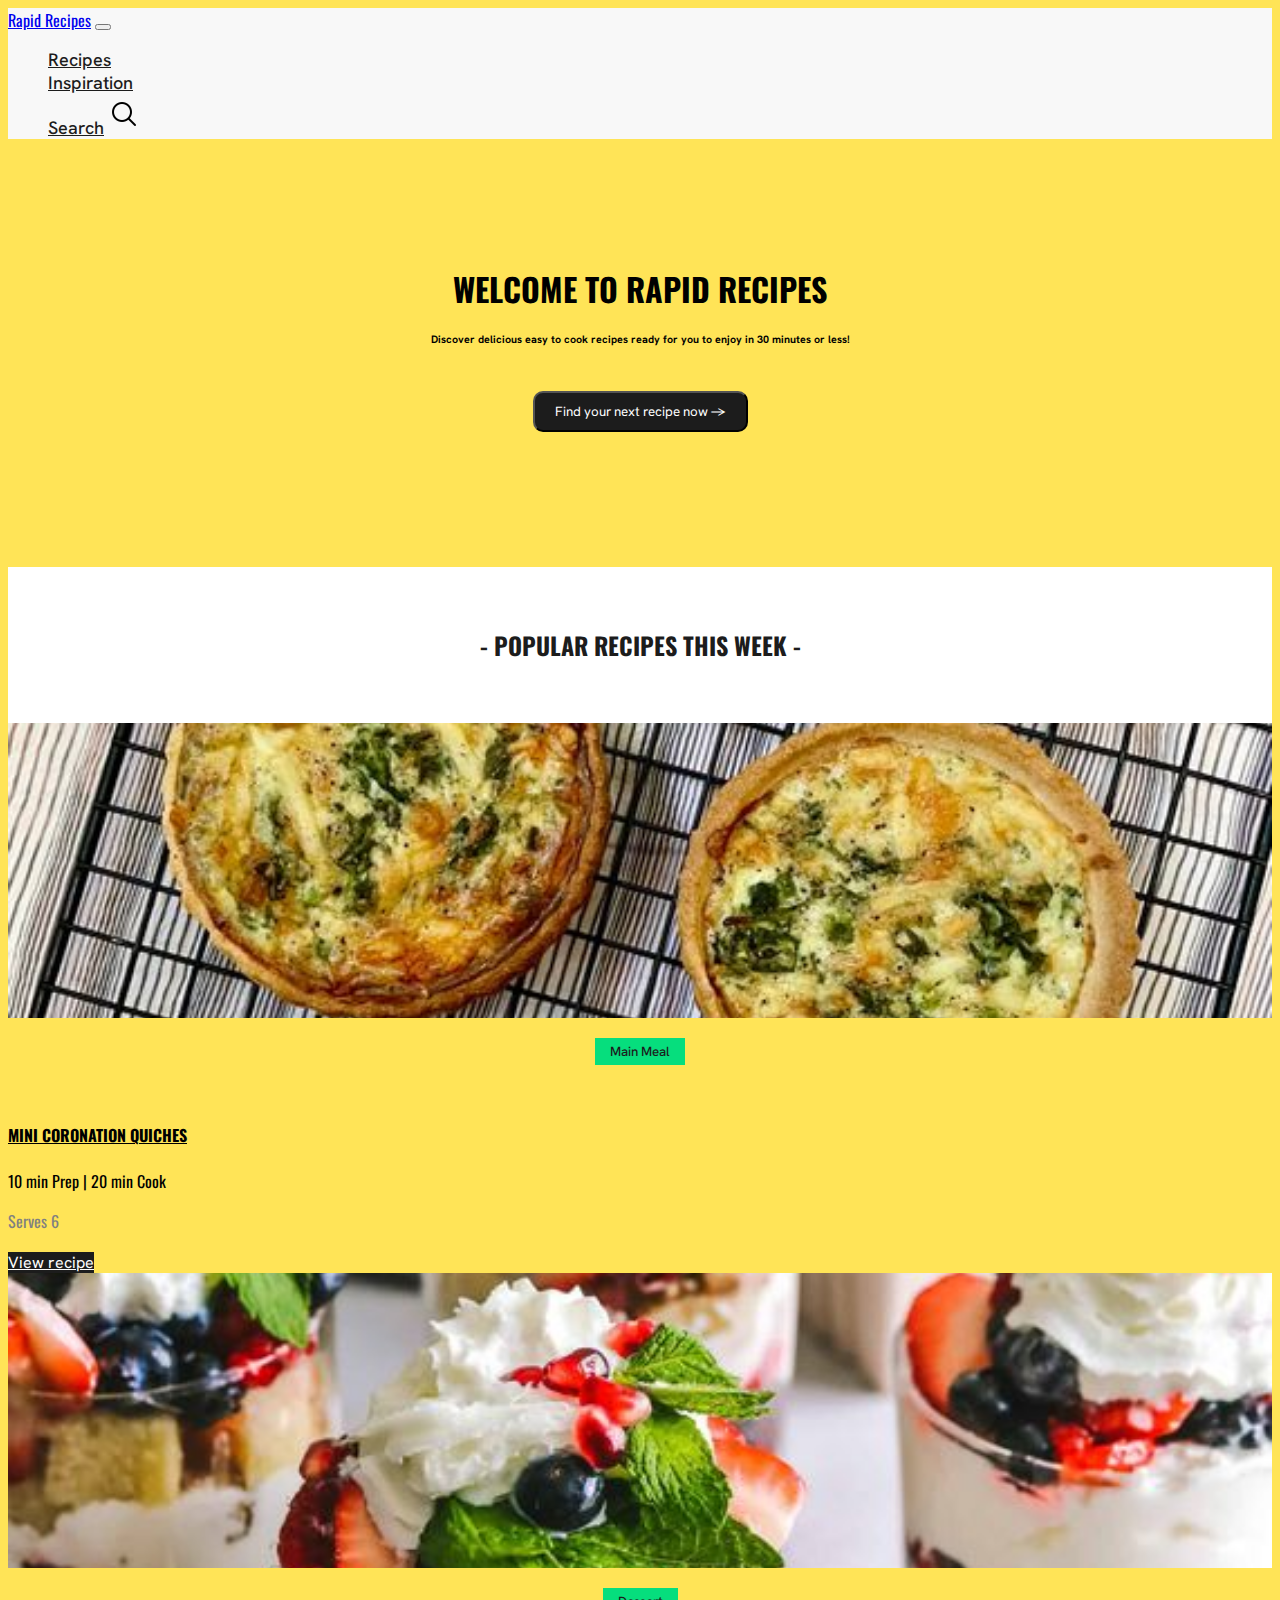
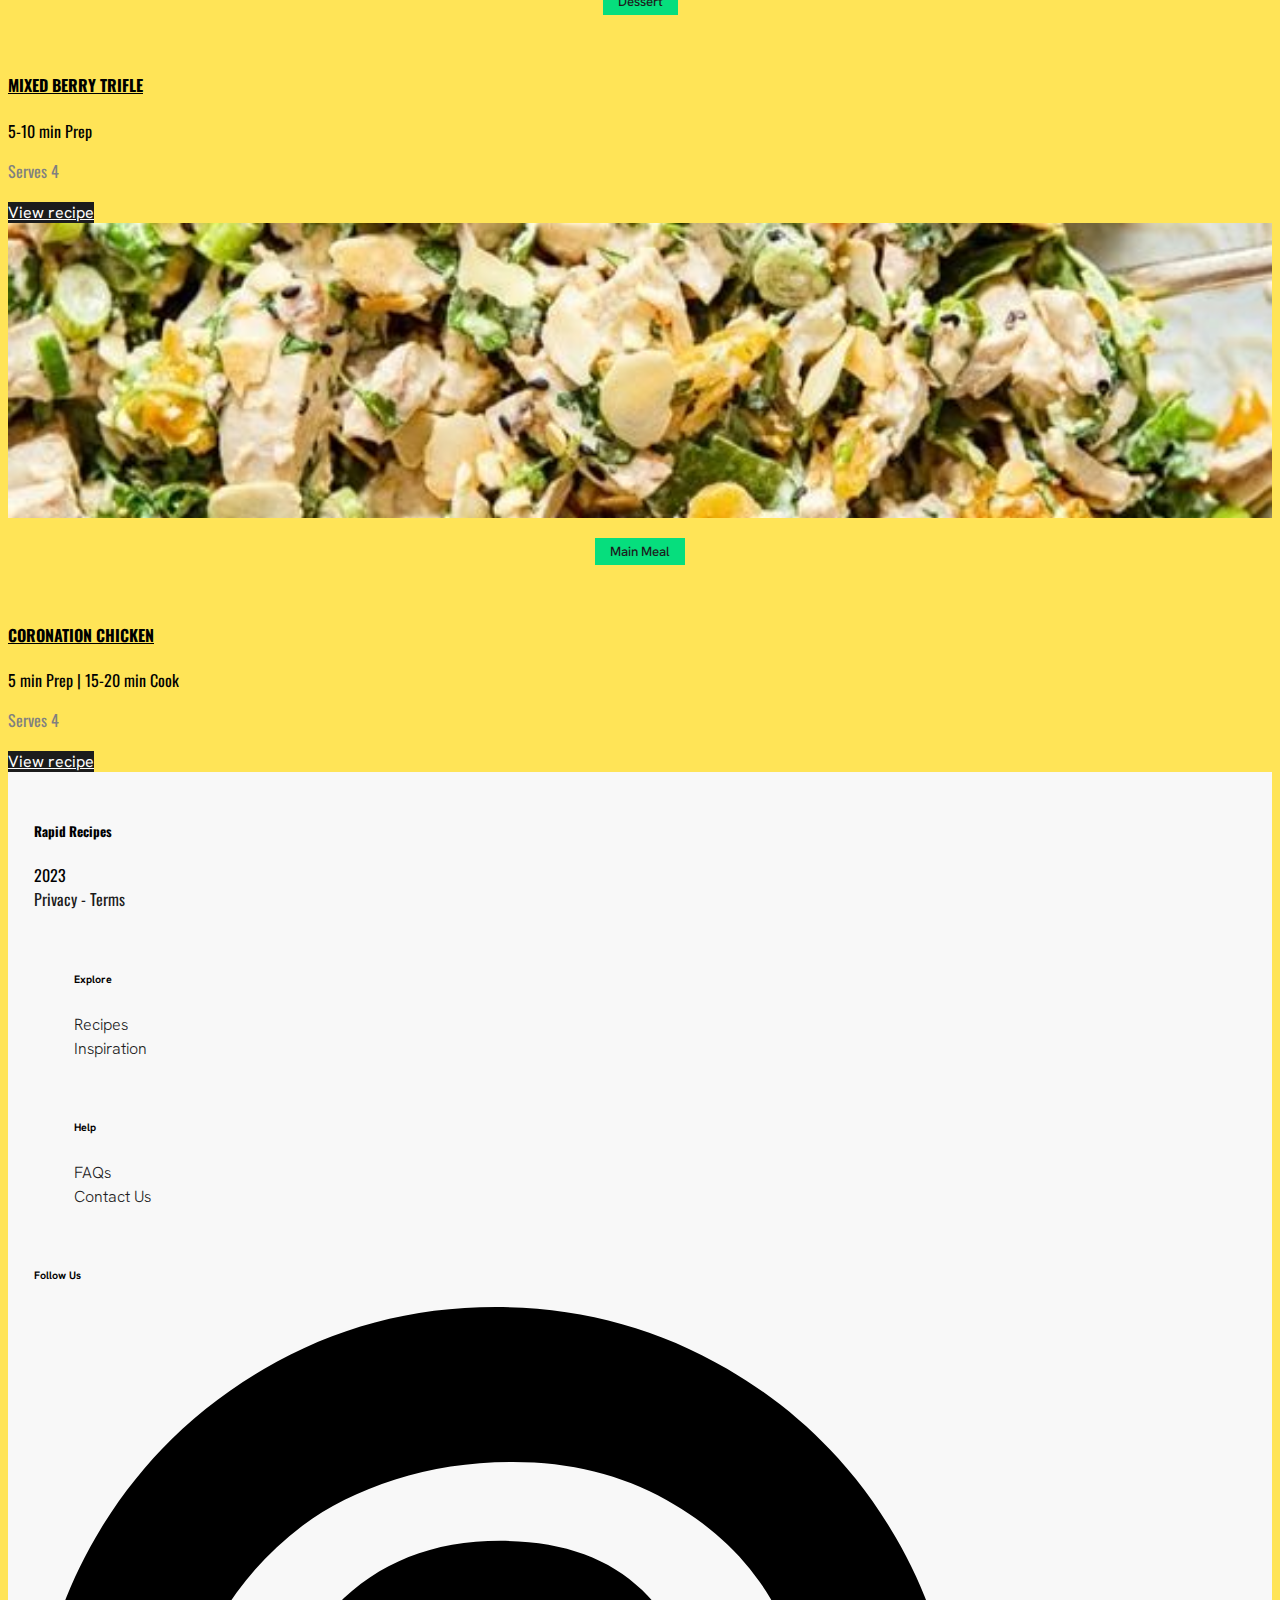
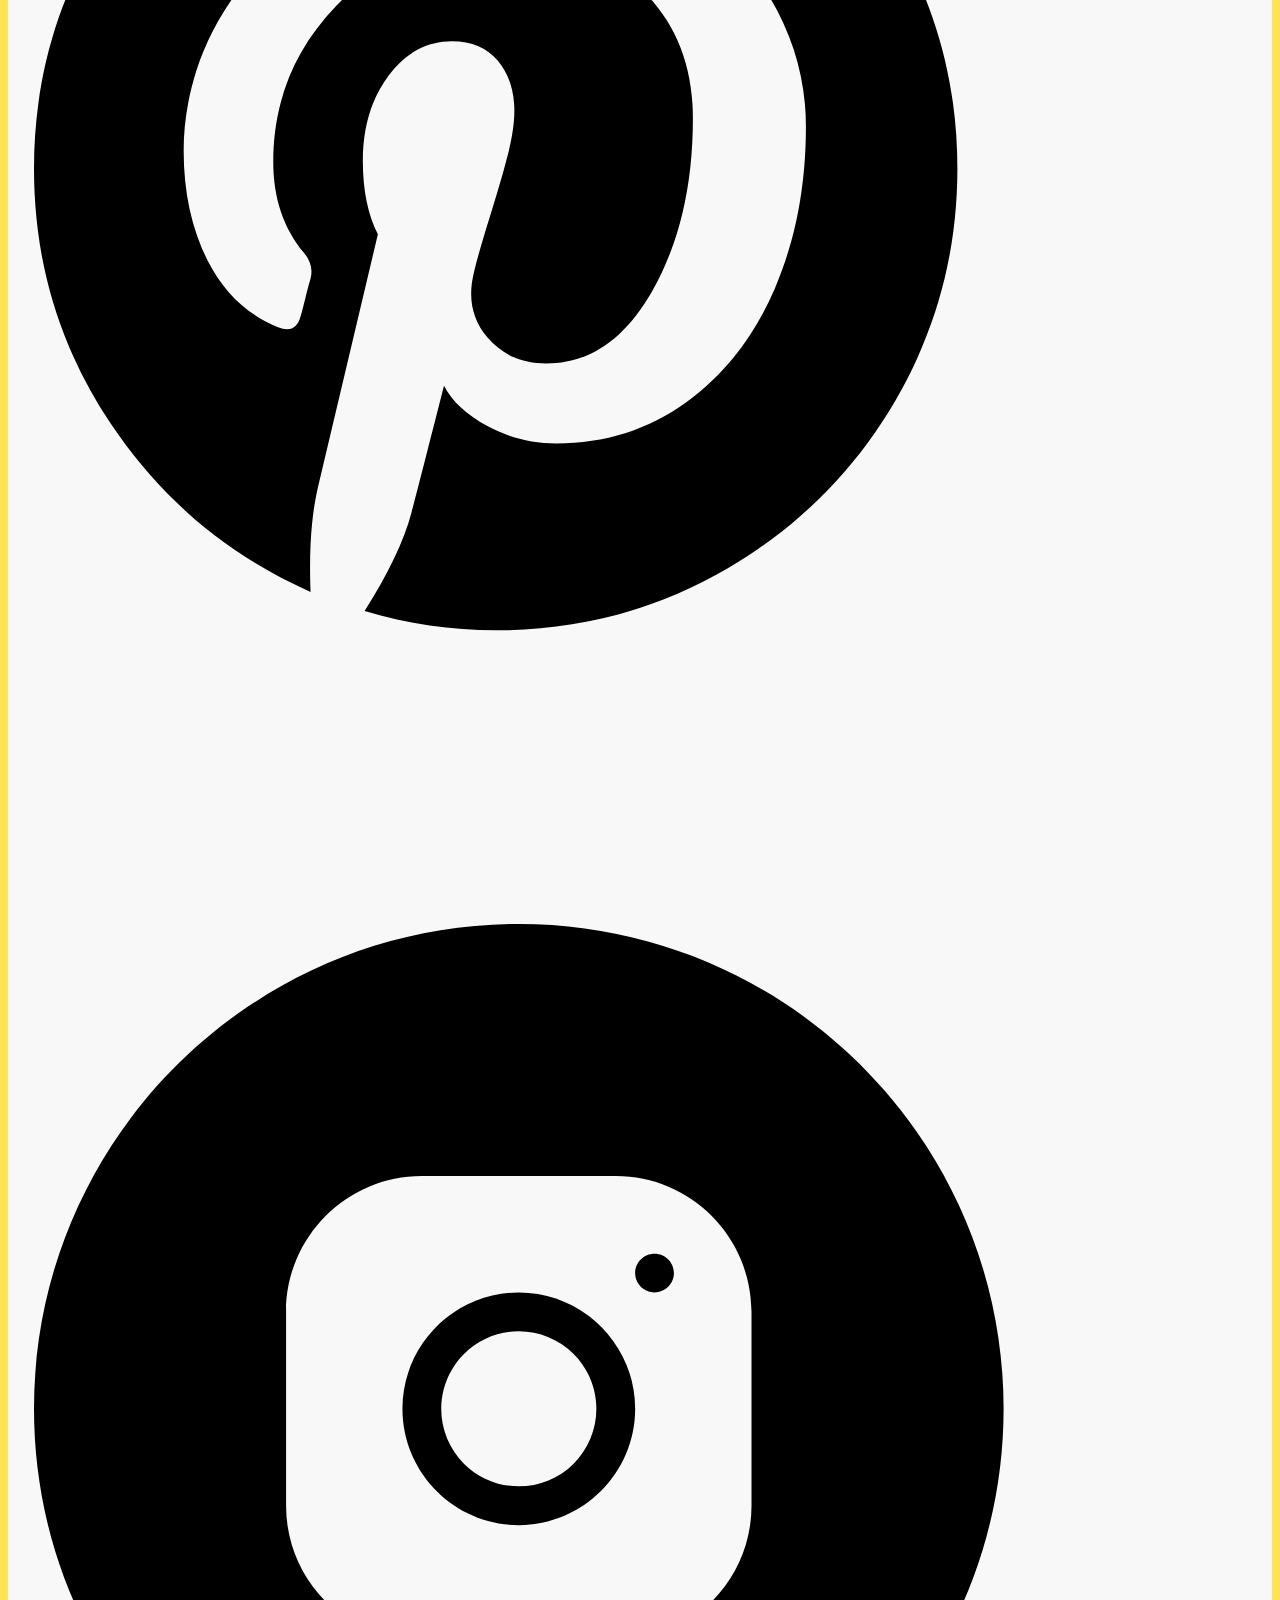
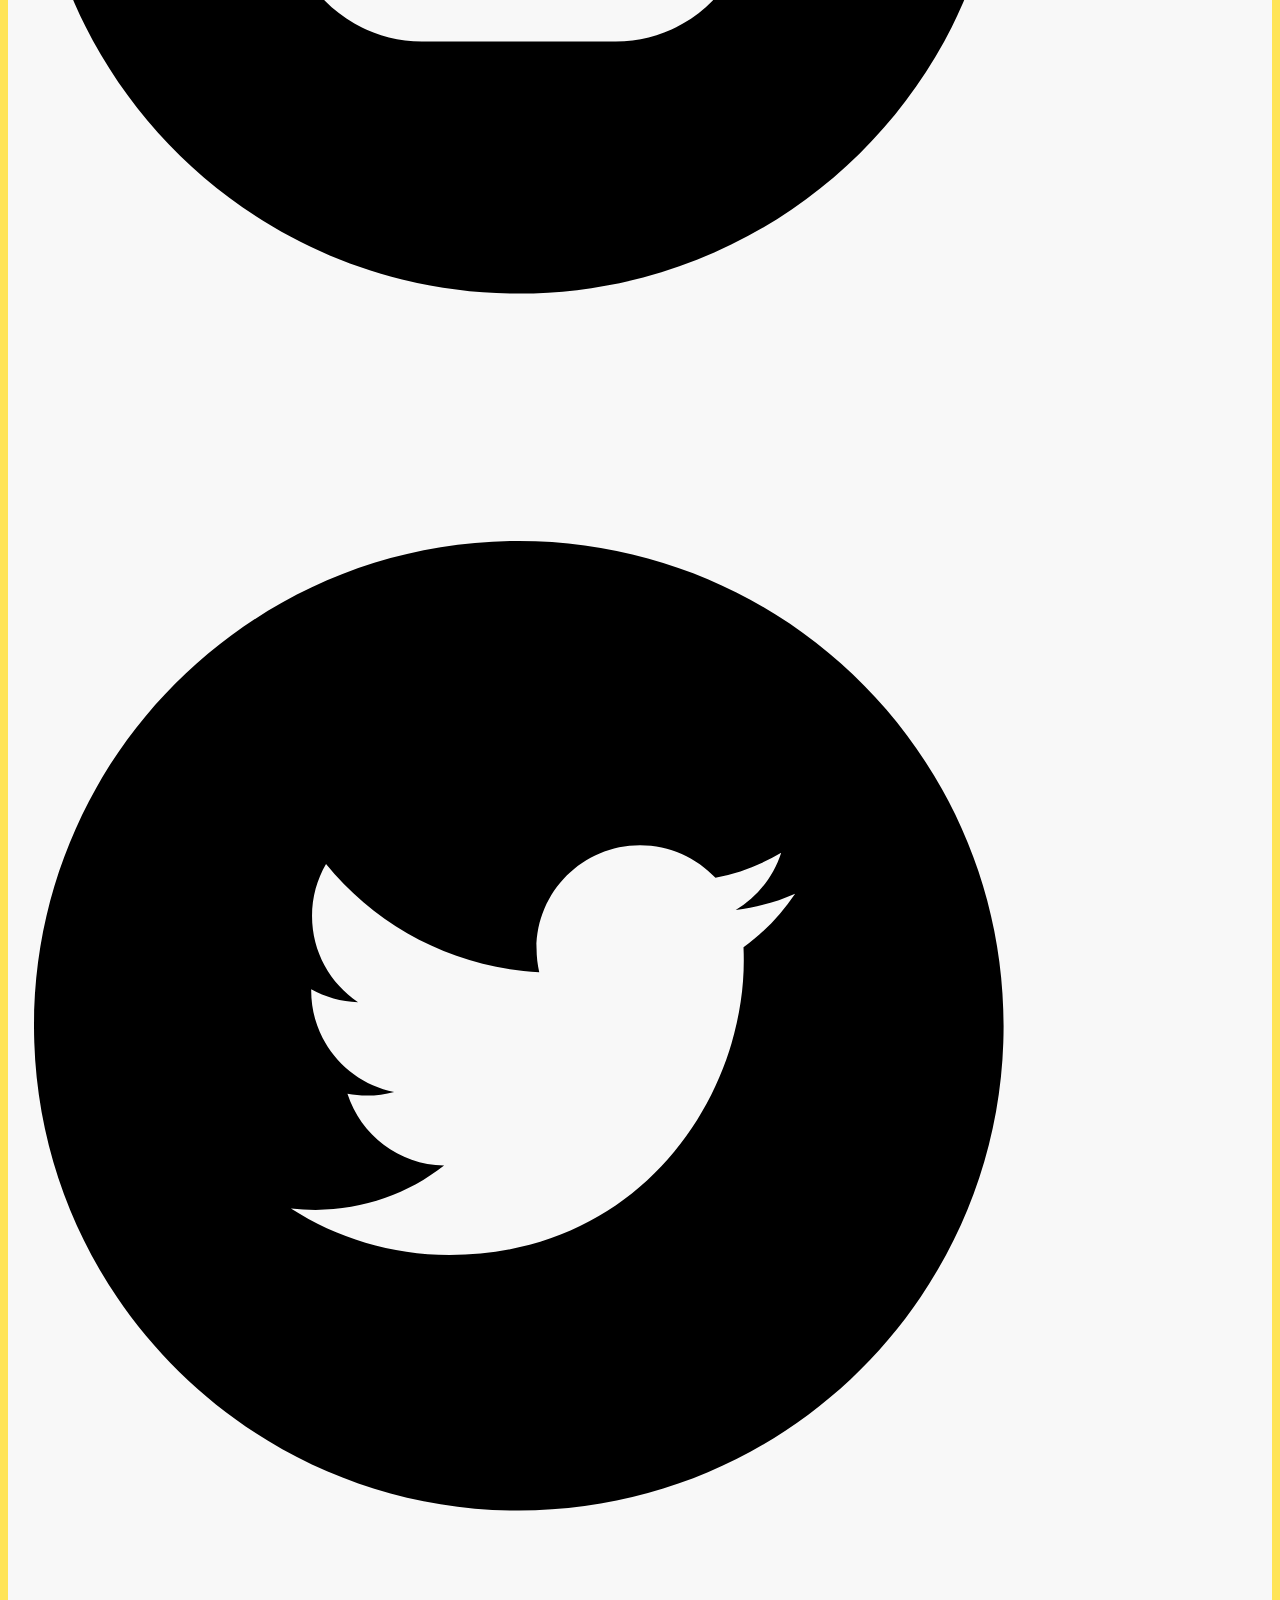
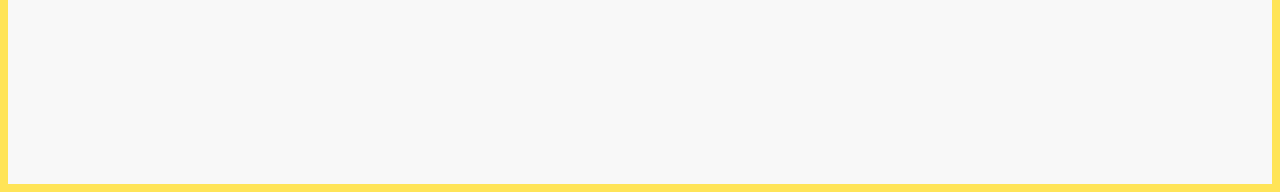
<file: index.html>
<!DOCTYPE html>
<html lang="en">
<head>
    <meta charset="UTF-8">
    <meta http-equiv="X-UA-Compatible" content="IE=edge">
    <meta name="viewport" content="width=device-width, initial-scale=1.0">
    <title>Rapid Recipes</title>
  <link href="https://cdn.jsdelivr.net/npm/bootstrap@5.3.0-alpha3/dist/css/bootstrap.min.css" rel="stylesheet" integrity="sha384-KK94CHFLLe+nY2dmCWGMq91rCGa5gtU4mk92HdvYe+M/SXH301p5ILy+dN9+nJOZ" crossorigin="anonymous">
    <link rel="stylesheet" href="styles.css">
    <link rel="preconnect" href="https://fonts.googleapis.com">
    <link rel="preconnect" href="https://fonts.gstatic.com" crossorigin>
    <link href="https://fonts.googleapis.com/css2?family=Hanken+Grotesk:wght@200;300;400;500;600;700&family=Oswald:wght@300;400;500;600;700&display=swap" rel="stylesheet">
</head>
<body>
    <!-- Navigation Bar -->
    <!-- style="background-color:#FADD00;" -->
    <nav class="navbar navbar-expand-sm" style="background-color: #f8f8f8;">
        <div class="container-fluid">
            <a class="navbar-brand mb-0 py-8 h1" href="index.html">Rapid Recipes</a>
            <button class="navbar-toggler" type="button" data-bs-toggle="collapse" data-bs-target="#navbarSupportedContent" aria-controls="navbarSupportedContent" aria-expanded="false" aria-label="Toggle navigation">
                <span class="navbar-toggler-icon"></span>
              </button>
              <div class="collapse navbar-collapse" id="navbarSupportedContent">
            <ul class="navbar-nav ms-auto mb-2 mb-lg-0">
                    <li class="nav-item">
                        <a class="nav-link" href="recipes.html">Recipes</a>
                    </li>
                <li class="nav-item">
                    <a class="nav-link" href="inspiration.html">Inspiration</a>
                </li>
                <li class="nav-item">
                    <a class="nav-link" href="#">Search<img class="search" src="./assets/search.png" width="30px" height="auto"></a>
                </li>
                <li>
                   
                </li>
            </ul>
        </div>
        </div>
    </nav>

    <!-- Main Content -->
    <div class="container">
            <div class="flex-container">
                <h1 class="flex-item">WELCOME TO RAPID RECIPES</h1>
                <h6 class="flex-item">Discover delicious easy to cook recipes ready for you to enjoy in 30 minutes or less!<h6>
                <div class="flex-item">
                    <button type="button" class="cta-btn" onclick="recipeIndex()">
                        Find your next recipe now →
                        </button>
                </div>    
            </div> 
        </div>  
        
        <div class="headline">
            <h2> - POPULAR RECIPES THIS WEEK -</h2>
        </div>
        
        <div class="container">
        <!-- Recipe grid -->
        <div class="row">
            <div class="col-md-4 col-lg-4 my-5">
                <div class="card text-center">
                <div class="img-quiche"></div>    
                <div class="card-body py-4">
                    <div class="filter-container">
                        <h5 class="text-start px-2"><span class="badge" style="background-color: #06de7d;">Main Meal</span></h5>
                    </div>
                    <h4 class="card-title">MINI CORONATION QUICHES</h4>
                    <p class="card-text"> 10 min Prep | 20 min Cook</p>
                    <p class="card-text" style="color:grey">Serves 6</p>
                    <a href="#" class="btn">View recipe</a>
                    <!-- <h5 class="text-end"><span class="badge text-bg-secondary"> Serves 2</span></h5> -->
                </div>
                </div>
                </div>
    
                <div class="col-md-4 col-lg-4 my-5">
                    <div class="card text-center">
                    <div class="img-trifle"></div>    
                    <div class="card-body py-4">
                        <div class="filter-container">
                            <h5 class="text-start px-2"><span class="badge" style="background-color: #06de7d;">Dessert</span></h5>
                        </div>
                        <h4 class="card-title">MIXED BERRY TRIFLE</h4>
                        <p class="card-text"> 5-10 min Prep</p>
                        <p class="card-text" style="color:grey">Serves 4</p>
                        <a href="#" class="btn">View recipe</a>
                        <!-- <h5 class="text-end"><span class="badge text-bg-secondary"> Serves 2</span></h5> -->
                    </div>
                    </div>
                    </div>
    
                    <div class="col-md-4 col-lg-4 my-5">
                        <div class="card text-center">
                        <div class="img-chicken"></div>    
                        <div class="card-body py-4">
                            <div class="filter-container">
                                <h5 class="text-start px-2"><span class="badge" style="background-color: #06de7d;">Main Meal</span></h5>
                            </div>
                            <h4 class="card-title">CORONATION CHICKEN</h4>
                            <p class="card-text"> 5 min Prep | 15-20 min Cook</p>
                            <p class="card-text" style="color:grey">Serves 4</p>
                            <a href="#" class="btn">View recipe</a>
                            <!-- <h5 class="text-end"><span class="badge text-bg-secondary"> Serves 2</span></h5> -->
                        </div>
                        </div>
                        </div>
    
            </div>
        </div> 
        
           <!-- Popular recipes -->

    <!-- Footer -->
   <div class="container-fluid" id="footer">
    <div class="row row-cols-4">

        <!-- Brand Logo, Privacy Terms -->
        <div class="col">
            <h5>Rapid Recipes</h5>
            <p>2023<br><a class="ft-terms-link" href="#">Privacy - Terms</a></p>
        </div>

        <!-- About Us Section -->
        <div class="col">
        <ul>
         <h6>Explore</h6>   
            <li class="ft-item">
                <a class="ft-link" href="recipes.html">Recipes</a>
            </li>
            <li class="ft-item">
                <a class="ft-link" href="inspiration.html">Inspiration</a>
            </li>
        </ul>
        </div>

        <!-- Help Section -->
        <div class="col">
            <ul>
            <h6>Help</h6>   
                <li class="ft-item">
                    <a class="ft-link" href="faq.html">FAQs</a>
                </li>
                <li>
                <a class="ft-link" href="contact-us.html">Contact Us</a>
                </li>
            </ul>
            </div>

        <div class="col">
            <h6>Follow Us</h6>
            <div class="container">
                <div class="row row-cols-4">
                    <a href="https://www.pinterest.co.uk/" target="_blank"><img src="./assets/socials/pinterest-logo.svg" alt="Pinterest logo"></a>
                    <a href="https://www.instagram.com" target="_blank"><img src="./assets/socials/instagram-logo.svg" alt="Instagram logo"></a>
                    <a href="https://www.instagram.com" target="_blank"><img src="./assets/socials/twitter-logo.svg" alt="Twitter Logo"></a>
                </div>
            </div>
        </div>
    </div>
</div>
    <script src="main.js"></script>
    <script src="https://cdn.jsdelivr.net/npm/bootstrap@5.3.0-alpha3/dist/js/bootstrap.bundle.min.js" integrity="sha384-ENjdO4Dr2bkBIFxQpeoTz1HIcje39Wm4jDKdf19U8gI4ddQ3GYNS7NTKfAdVQSZe" crossorigin="anonymous"></script>
</body>
</html>
</file>
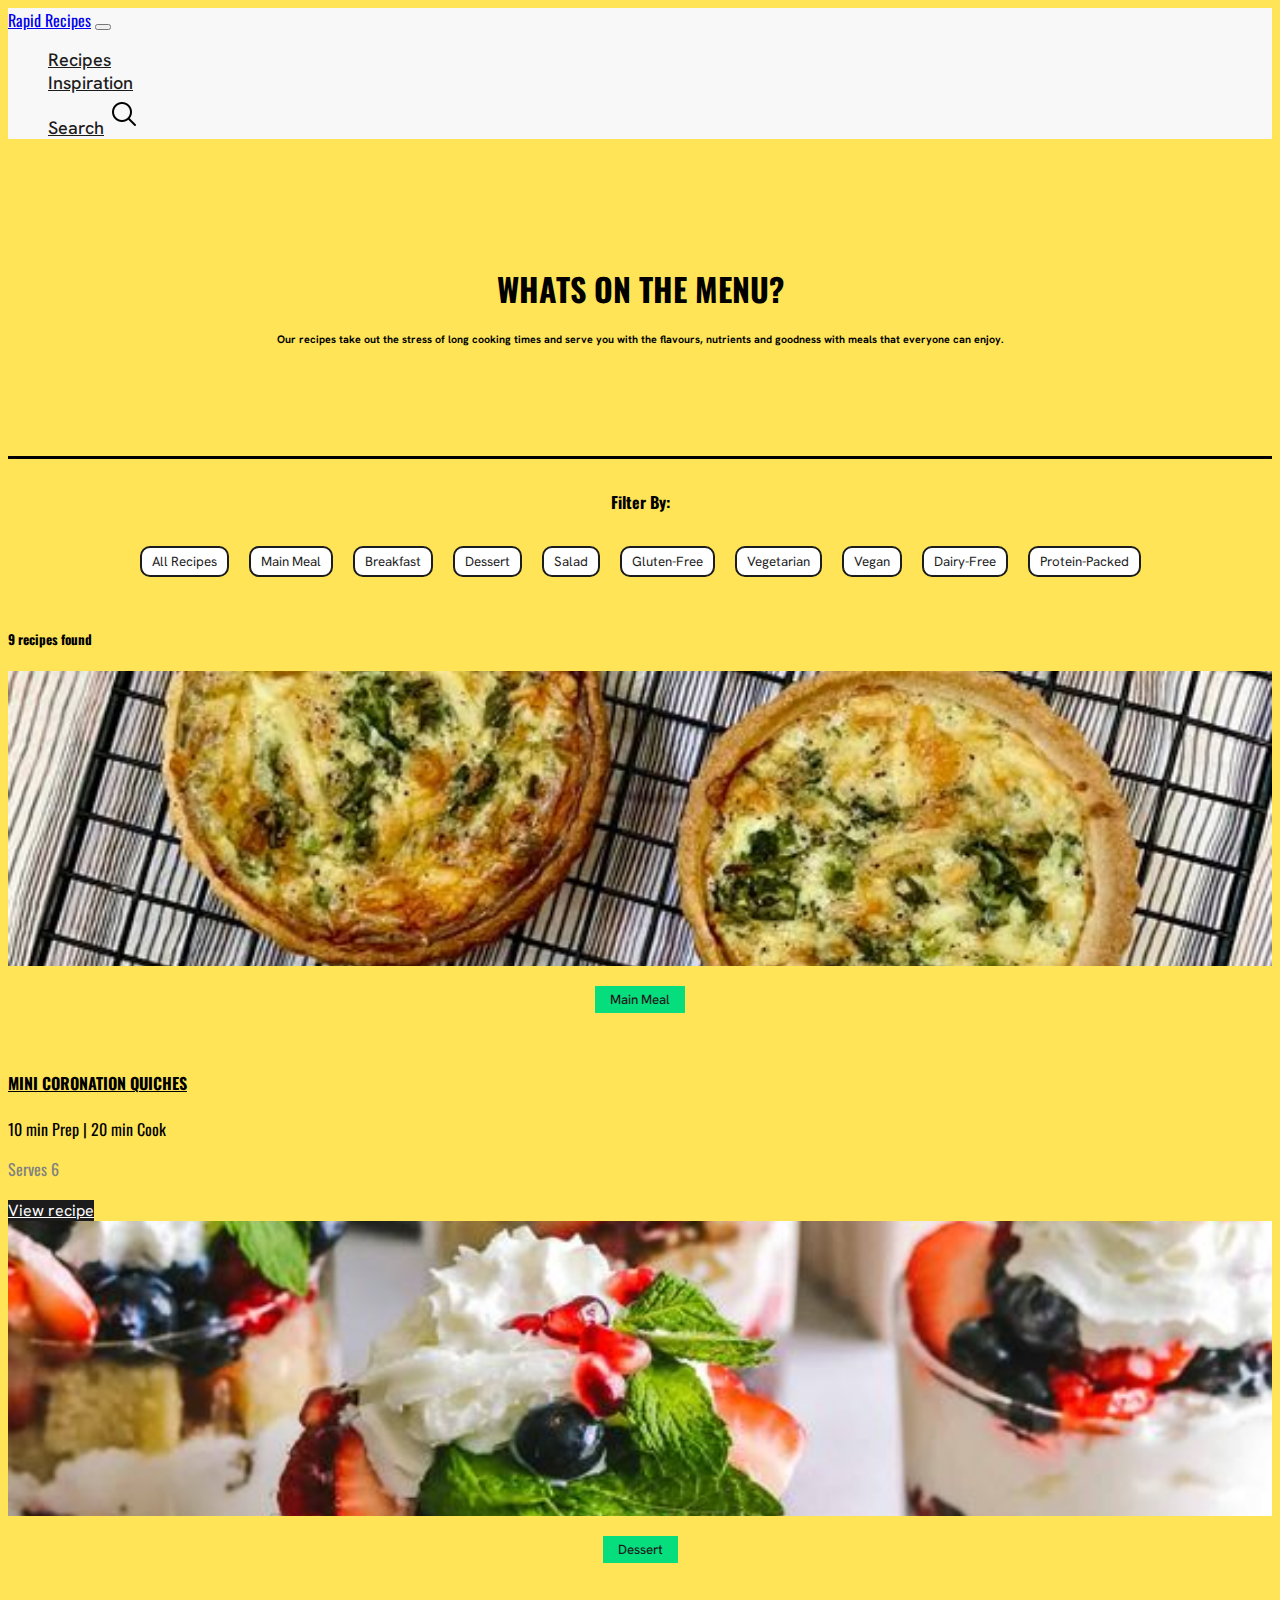
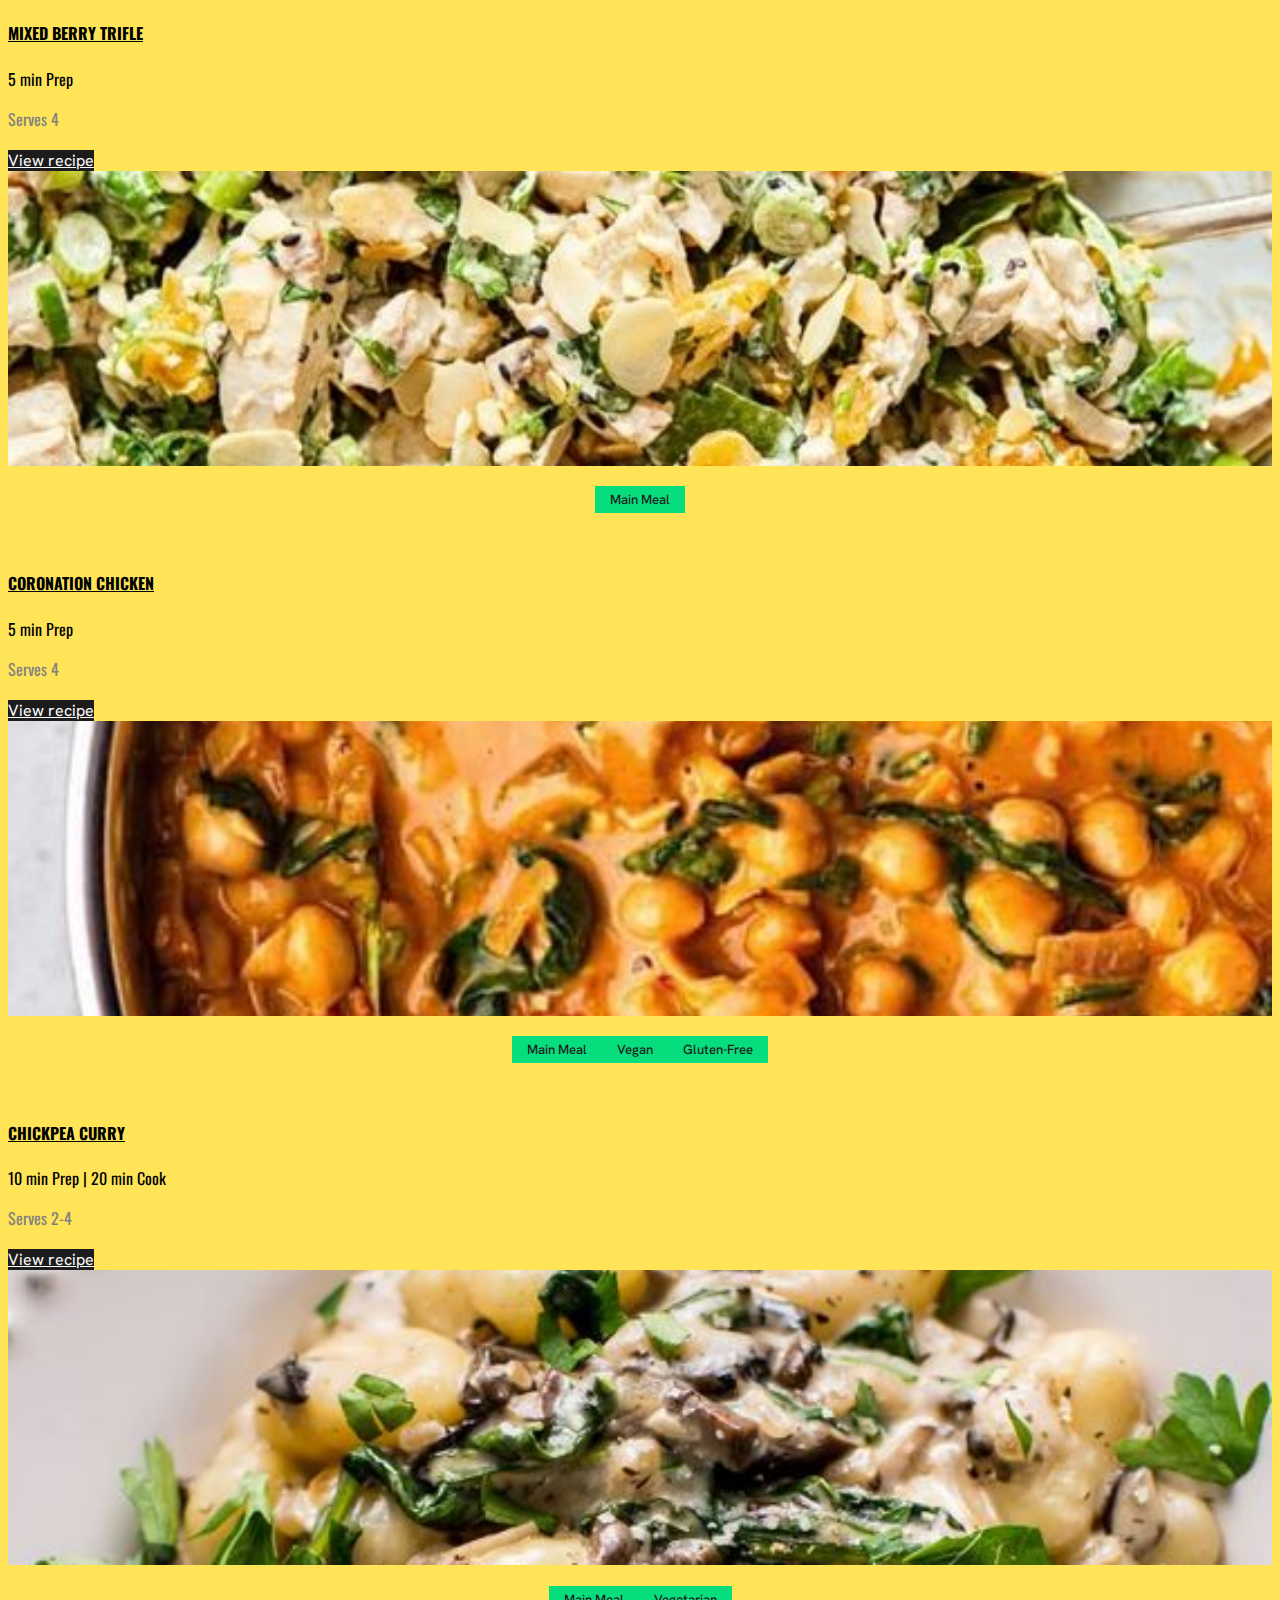
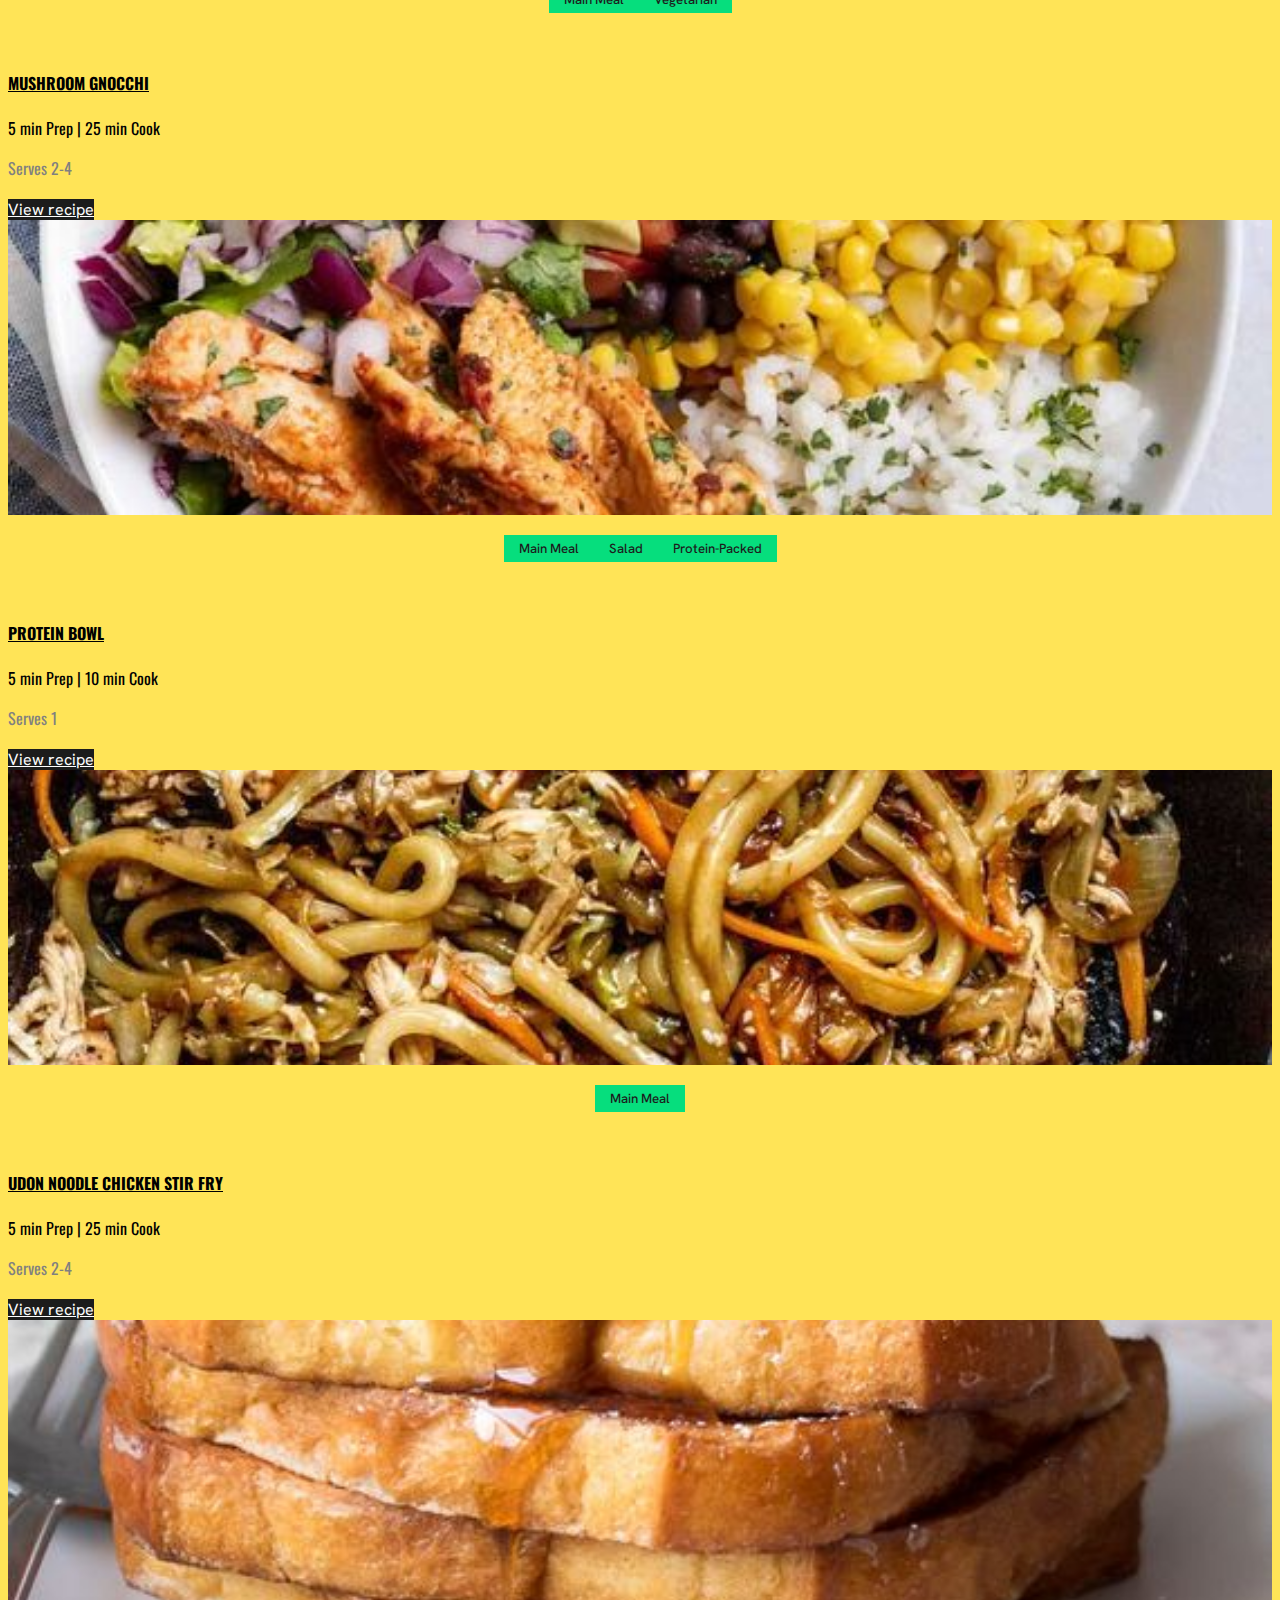
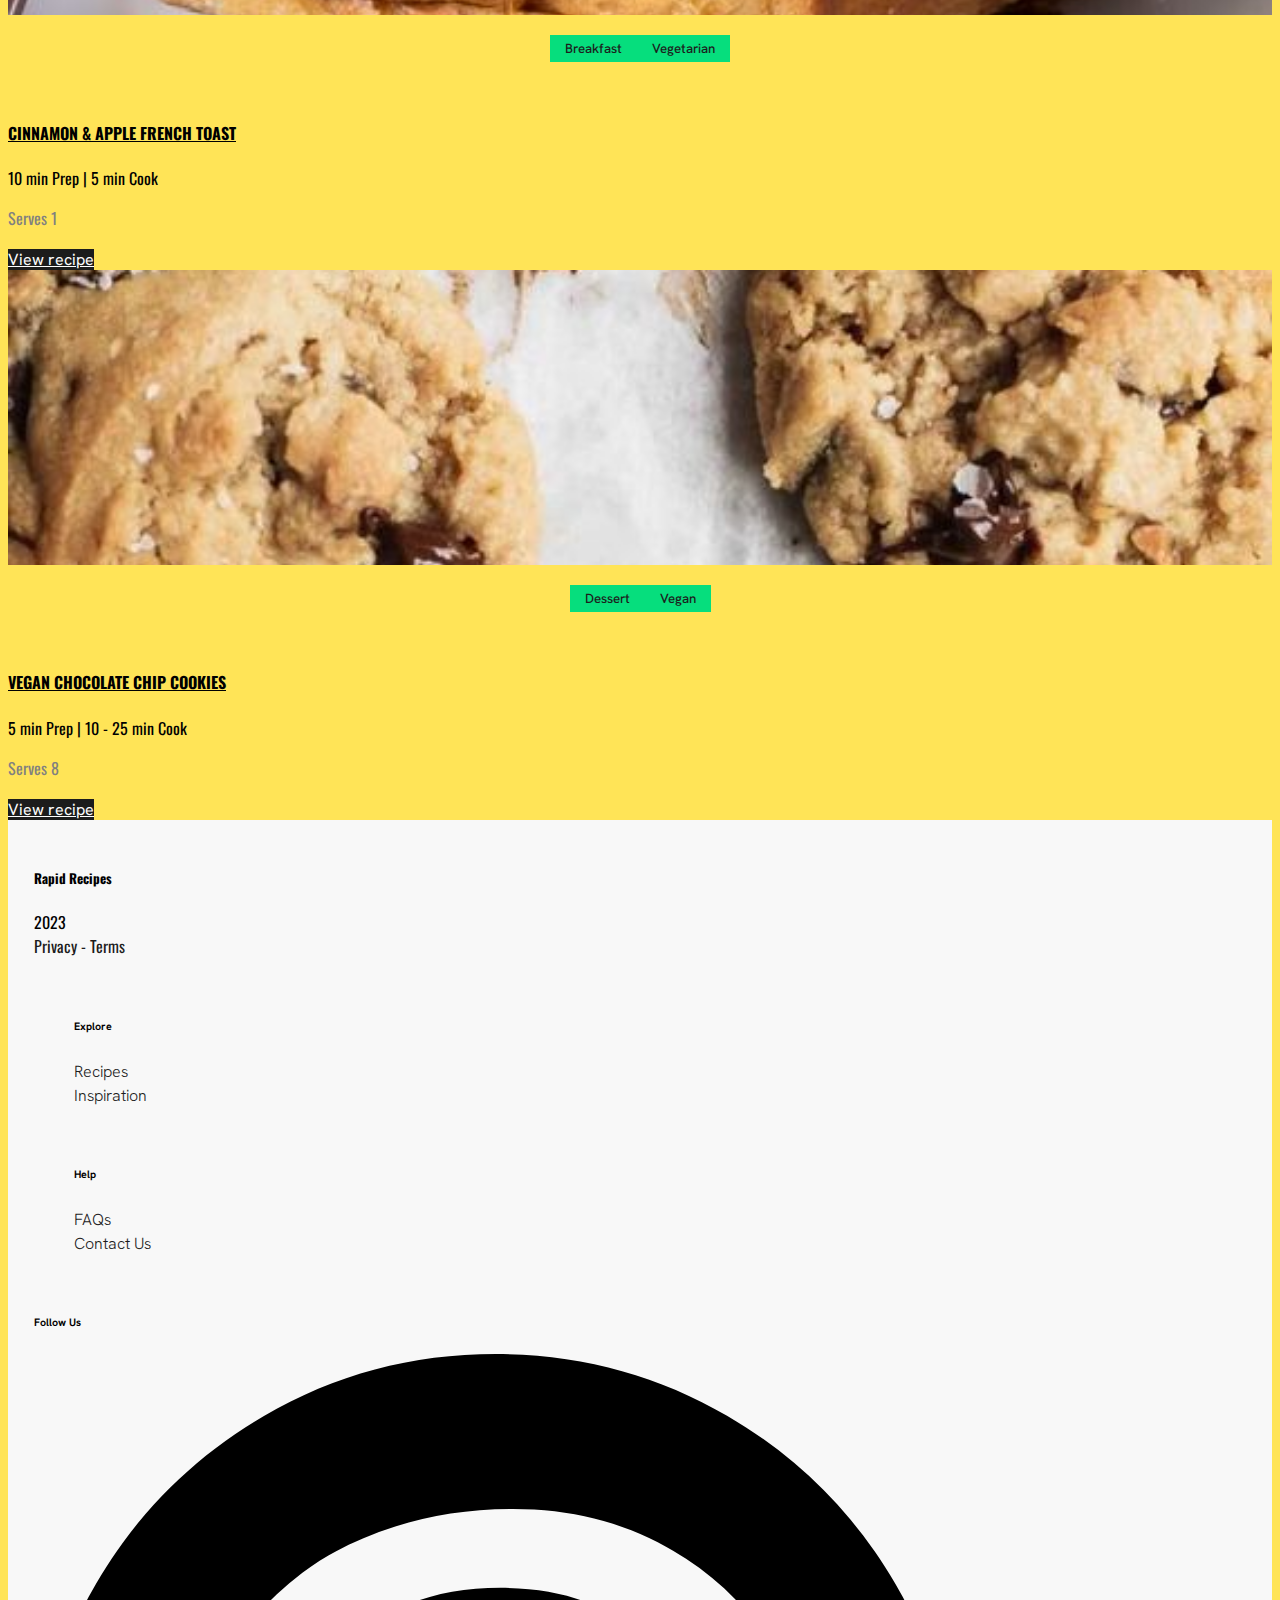
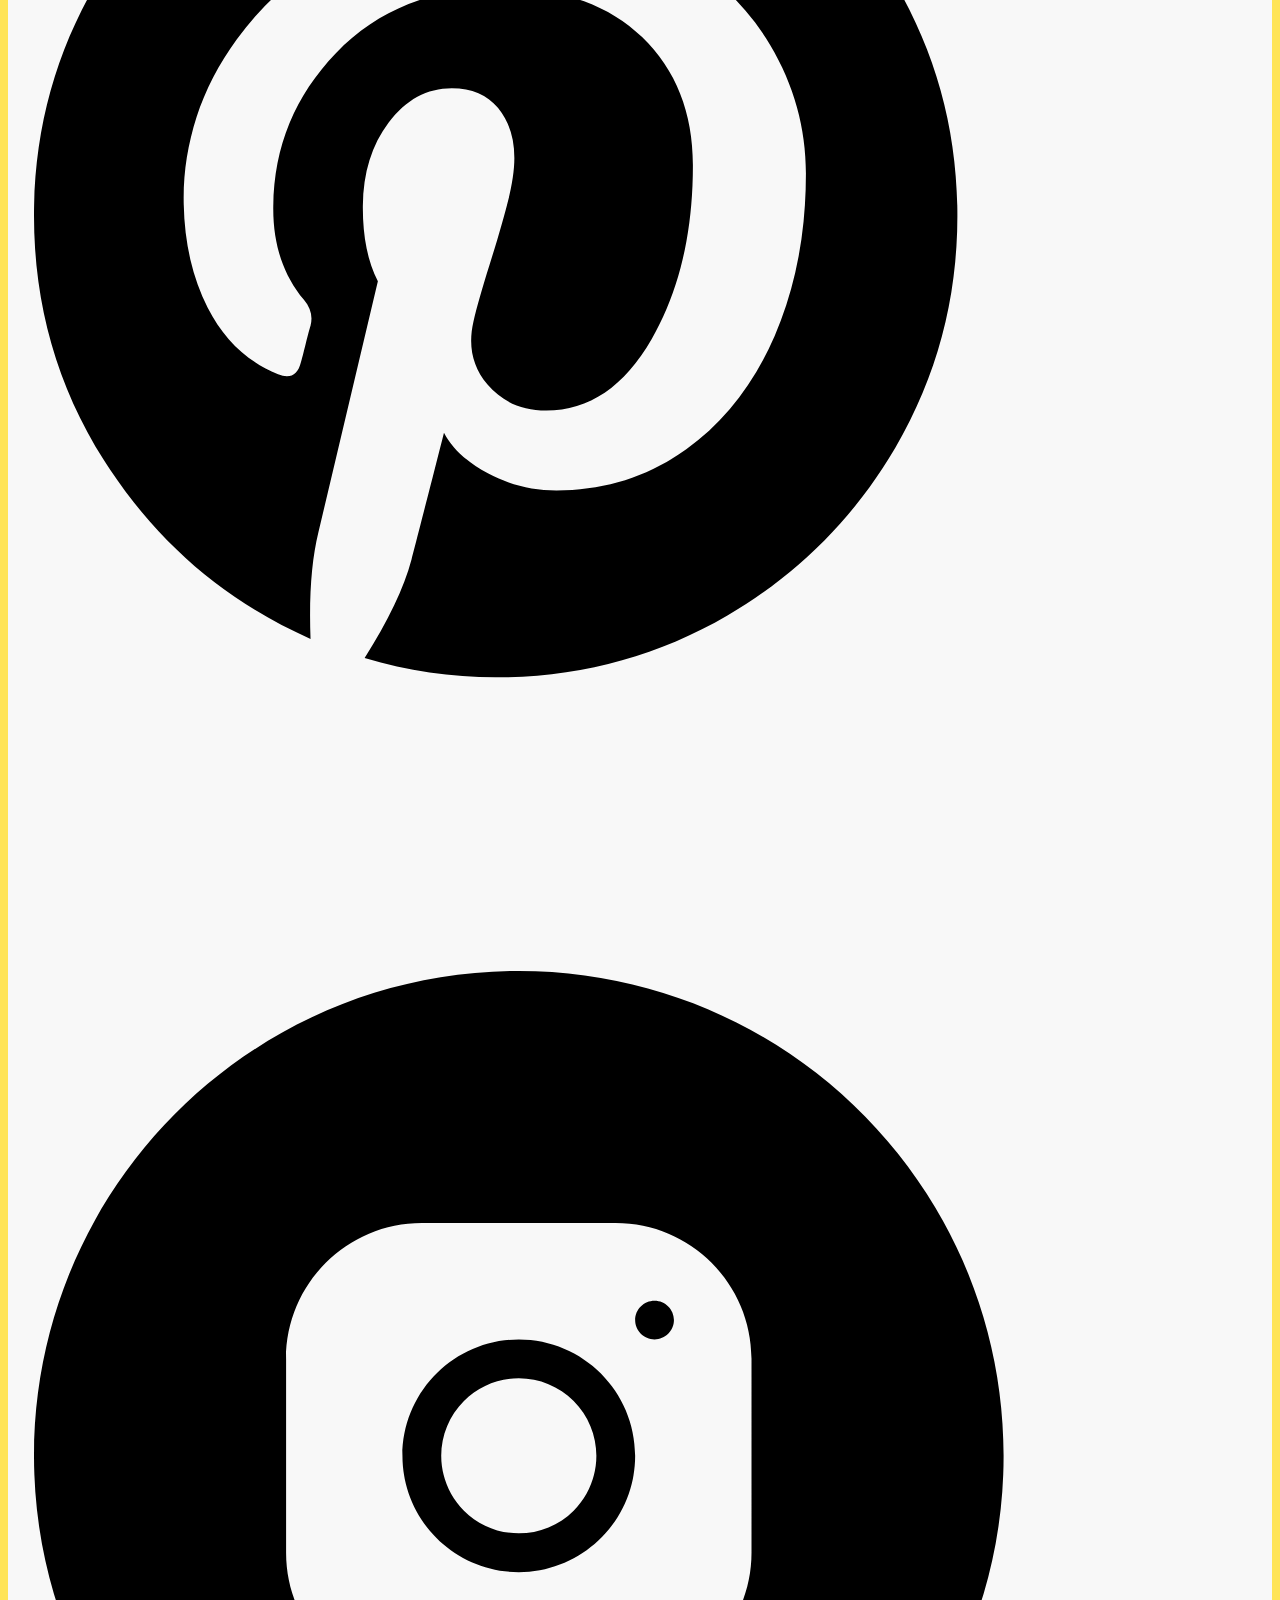
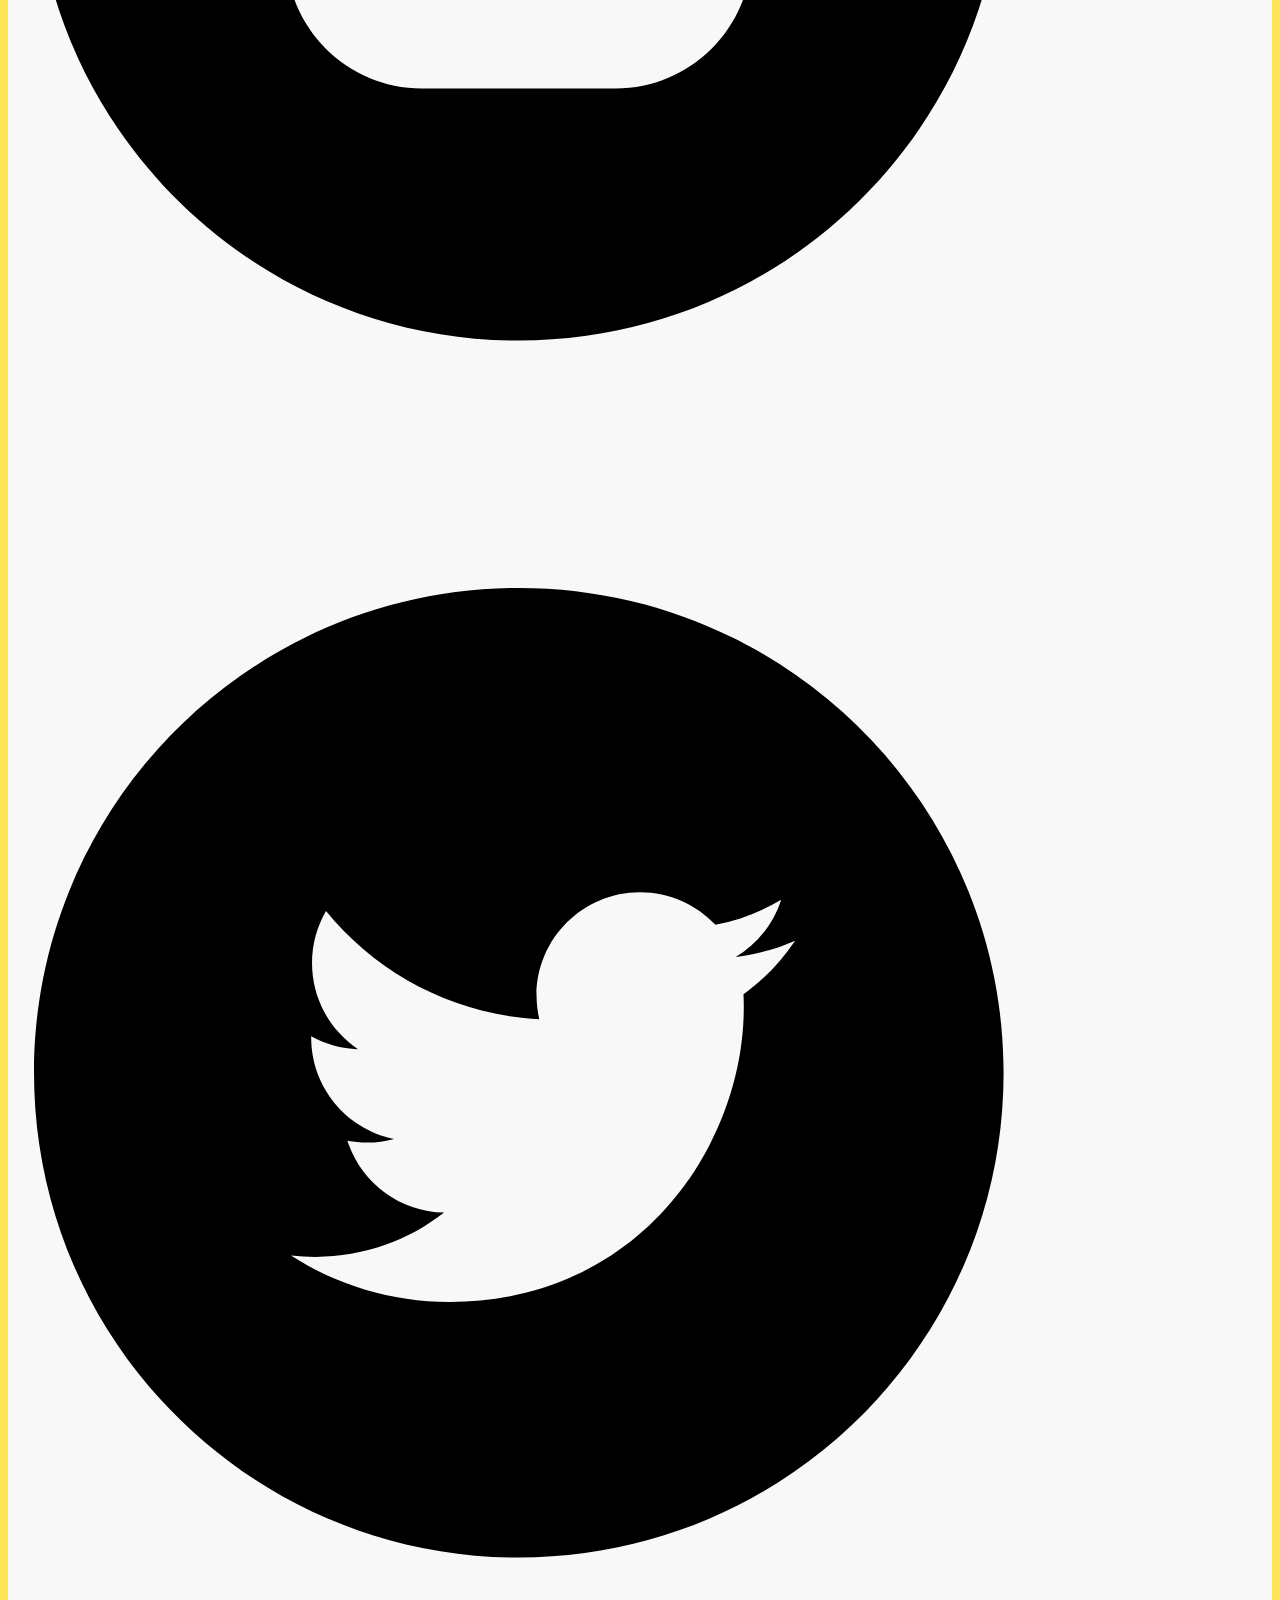
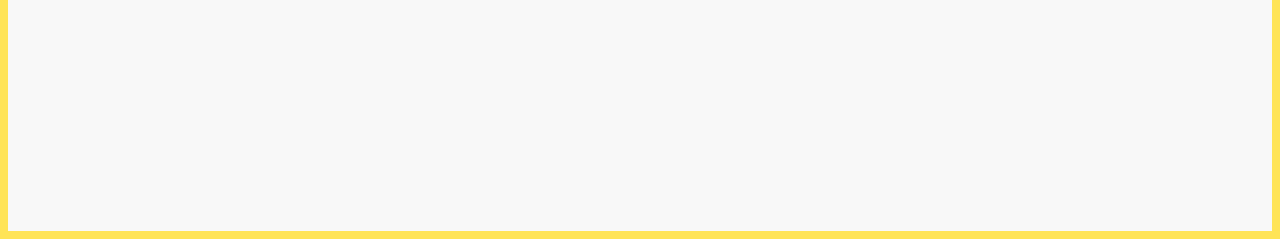
<file: recipes.html>
<!DOCTYPE html>
<html lang="en">
<head>
    <meta charset="UTF-8">
    <meta http-equiv="X-UA-Compatible" content="IE=edge">
    <meta name="viewport" content="width=device-width, initial-scale=1.0">
    <title>Rapid Recipes</title>
    <link href="https://cdn.jsdelivr.net/npm/bootstrap@5.3.0-alpha3/dist/css/bootstrap.min.css" rel="stylesheet" integrity="sha384-KK94CHFLLe+nY2dmCWGMq91rCGa5gtU4mk92HdvYe+M/SXH301p5ILy+dN9+nJOZ" crossorigin="anonymous">
    <link rel="stylesheet" href="styles.css">
    <link rel="preconnect" href="https://fonts.googleapis.com">
    <link rel="preconnect" href="https://fonts.gstatic.com" crossorigin>
    <link href="https://fonts.googleapis.com/css2?family=Hanken+Grotesk:wght@200;300;400;500;600;700&family=Oswald:wght@300;400;500;600;700&display=swap" rel="stylesheet">

</head>
<body>
        <!-- Navigation Bar -->
    <nav class="navbar navbar-expand-sm" style="background-color: #f8f8f8;">
        <div class="container-fluid">
            <a class="navbar-brand mb-0 py-8 h1" href="index.html">Rapid Recipes</a>
            <button class="navbar-toggler" type="button" data-bs-toggle="collapse" data-bs-target="#navbarSupportedContent" aria-controls="navbarSupportedContent" aria-expanded="false" aria-label="Toggle navigation">
                <span class="navbar-toggler-icon"></span>
              </button>
              <div class="collapse navbar-collapse" id="navbarSupportedContent">
            <ul class="navbar-nav ms-auto mb-2 mb-lg-0">
                    <li class="nav-item">
                        <a class="nav-link" href="recipes.html">Recipes</a>
                    </li>
                <li class="nav-item">
                    <a class="nav-link" href="inspiration.html">Inspiration</a>
                </li>
                <li class="nav-item">
                    <a class="nav-link" href="#">Search<img class="search" src="./assets/search.png" width="30px" height="auto"></a>
                </li>
            </ul>
        </div>
        </div>
    </nav>

    <!-- Main Content -->
    <div class="container-fluid" style="border-bottom:solid;">
        <div class="flex-container">
            <h1 class="flex-item">WHATS ON THE MENU?</h1>
            <h6 class="flex-item">Our recipes take out the stress of long cooking times and serve you with the flavours, nutrients and goodness with meals that everyone can enjoy.</h6>    
        </div>
    </div>

    <!-- Filters -->
     <div class="container">
        <div class="filter-title">
            <h4>Filter By:</h4>
        </div>
        
        <div class="filter-container">
            <div class="flex-item">
                <button type="button" class="filter-btn">All Recipes</button>
            </div>
            <div class="flex-item">
                <button type="button" class="filter-btn">Main Meal</button>
            </div>
            <div class="flex-item">
                <button type="button" class="filter-btn">Breakfast</button>
            </div>
            <div class="flex-item">
                <button type="button" class="filter-btn">Dessert</button>
            </div>
            <div class="flex-item">
                <button type="button" class="filter-btn">Salad</button>
            </div>
            <div class="flex-item">
                <button type="button" class="filter-btn">Gluten-Free</button>
            </div>
            <div class="flex-item">
                <button type="button" class="filter-btn">Vegetarian</button>
            </div>
            <div class="flex-item">
                <button type="button" class="filter-btn">Vegan</button>
            </div>
            <div class="flex-item">
                <button type="button" class="filter-btn">Dairy-Free</button>
            </div>
            <div class="flex-item">
                <button type="button" class="filter-btn">Protein-Packed</button>
            </div>  
            </div>
        </div>

        <!-- Recipes -->
    <div class="container">
        <h5>9 recipes found</h5>
    <div class="row justify-content-center">
        <!-- Popular recipes -->
        <div class="col-md-4 col-lg-4 my-5">
            <div class="card text-center">
            <div class="img-quiche"></div>    
            <div class="card-body py-4">
                <div class="filter-container">
                    <h5 class="text-start px-2"><span class="badge" style="background-color: #06de7d;">Main Meal</span></h5>
                </div>
                <h4 class="card-title">MINI CORONATION QUICHES</h4>
                <p class="card-text"> 10 min Prep | 20 min Cook</p>
                <p class="card-text" style="color:grey">Serves 6</p>
                <a href="#" class="btn">View recipe</a>
                <!-- <h5 class="text-end"><span class="badge text-bg-secondary"> Serves 2</span></h5> -->
            </div>
            </div>
            </div>

            <div class="col-md-4 col-lg-4 my-5">
                <div class="card text-center">
                <div class="img-trifle"></div>    
                <div class="card-body py-4">
                    <div class="filter-container">
                        <h5 class="text-start px-2"><span class="badge" style="background-color: #06de7d;">Dessert</span></h5>
                    </div>
                    <h4 class="card-title">MIXED BERRY TRIFLE</h4>
                    <p class="card-text"> 5 min Prep</p>
                    <p class="card-text" style="color:grey">Serves 4</p>
                    <a href="#" class="btn">View recipe</a>
                    <!-- <h5 class="text-end"><span class="badge text-bg-secondary"> Serves 2</span></h5> -->
                </div>
                </div>
                </div>

                <div class="col-md-4 col-lg-4 my-5">
                    <div class="card text-center">
                    <div class="img-chicken"></div>    
                    <div class="card-body py-4">
                        <div class="filter-container">
                            <h5 class="text-start px-2"><span class="badge" style="background-color: #06de7d;">Main Meal</span></h5>
                        </div>
                        <h4 class="card-title">CORONATION CHICKEN</h4>
                        <p class="card-text"> 5 min Prep</p>
                        <p class="card-text" style="color:grey">Serves 4</p>
                        <a href="#" class="btn">View recipe</a>
                        <!-- <h5 class="text-end"><span class="badge text-bg-secondary"> Serves 2</span></h5> -->
                    </div>
                    </div>
                    </div>


        <div class="col-md-4 col-lg-4 my-5">
        <div class="card text-center">
        <div class="img-chickpea"></div>    
        <div class="card-body py-4">
            <div class="filter-container">
                <h5 class="text-start px-2"><span class="badge" style="background-color: #06de7d;">Main Meal</span></h5>
                <h5 class="text-start px-2"><span class="badge" style="background-color: #06de7d;">Vegan</span></h5>
                <h5 class="text-start px-2"><span class="badge" style="background-color: #06de7d;">Gluten-Free</span></h5>
            </div>
            <h4 class="card-title">CHICKPEA CURRY</h4>
            <p class="card-text">10 min Prep | 20 min Cook</p>
            <p class="card-text" style="color:grey">Serves 2-4</p>
            <a href="#" class="btn">View recipe</a>
        </div>
        </div>
        </div>


        <div class="col-md-4 col-lg-4 my-5">
            <div class="card text-center">
            <div class="img-gnocchi"></div>    
            <div class="card-body py-4">
                <div class="filter-container">
                    <h5 class="text-start px-2"><span class="badge" style="background-color: #06de7d;">Main Meal</span></h5>
                    <h5 class="text-start px-2"><span class="badge" style="background-color: #06de7d;">Vegetarian</span></h5>
                </div>

                <h4 class="card-title">MUSHROOM GNOCCHI</h4>
                <p class="card-text">5 min Prep | 25 min Cook</p>
                <p class="card-text" style="color:grey">Serves 2-4</p>
                <a href="#" class="btn">View recipe</a>
            </div>
            </div>
            </div>


            <div class="col-md-4 col-lg-4 my-5">
                <div class="card text-center">
                <div class="img-protein-bowl"></div>    
                <div class="card-body py-4">
                    <div class="filter-container">
                        <h5 class="text-start px-2"><span class="badge" style="background-color: #06de7d;">Main Meal</span></h5>
                        <h5 class="text-start px-2"><span class="badge" style="background-color: #06de7d;">Salad</span></h5>
                        <h5 class="text-start px-2"><span class="badge" style="background-color: #06de7d;">Protein-Packed</span></h5>
                    </div>
                    <h4 class="card-title">PROTEIN BOWL</h4>
                    <p class="card-text">5 min Prep | 10 min Cook</p>
                    <p class="card-text" style="color:grey">Serves 1</p>
                    <a href="#" class="btn">View recipe</a>
                </div>
                </div>
                </div>
                <div class="col-md-4 col-lg-4 my-5">
                    <div class="card text-center">
                    <div class="img-stir-fry"></div>    
                    <div class="card-body py-4">
                        <div class="filter-container">
                            <h5 class="text-start px-2"><span class="badge" style="background-color: #06de7d;">Main Meal</span></h5>                                </div>
                        <h4 class="card-title">UDON NOODLE CHICKEN STIR FRY</h4>
                        <p class="card-text">5 min Prep | 25 min Cook</p>
                        <p class="card-text" style="color:grey">Serves 2-4</p>
                        <a href="#" class="btn">View recipe</a>
                        <!-- <h5 class="text-end"><span class="badge text-bg-secondary"> Serves 2</span></h5> -->
                    </div>
                    </div>
                    </div>

                <div class="col-md-4 col-lg-4 my-5">
                    <div class="card text-center">
                    <div class="img-french-toast"></div>    
                    <div class="card-body py-4">
                 <div class="filter-container">
                        <h5 class="text-start px-2"><span class="badge" style="background-color: #06de7d;">Breakfast</span></h5>
                        <h5 class="text-start px-2"><span class="badge" style="background-color: #06de7d;">Vegetarian</span></h5>
                    </div>
                        <h4 class="card-title">CINNAMON & APPLE FRENCH TOAST</h4>
                        <p class="card-text">10 min Prep | 5 min Cook</p>
                        <p class="card-text" style="color:grey">Serves 1</p>
                        <a href="#" class="btn">View recipe</a>
                    </div>
                    </div>
                    </div>

                    <div class="col-md-4 col-lg-4 my-5">
                        <div class="card text-center">
                        <div class="img-vegan-cookies"></div>    
                        <div class="card-body py-4">
                            <div class="filter-container">
                                <h5 class="text-start px-2"><span class="badge" style="background-color: #06de7d;">Dessert</span></h5>
                                <h5 class="text-start px-2"><span class="badge" style="background-color: #06de7d;">Vegan</span></h5>
                            </div>
                            <h4 class="card-title">VEGAN CHOCOLATE CHIP COOKIES</h4>
                            <p class="card-text"> 5 min Prep | 10 - 25 min Cook </p>
                            <p class="card-text" style="color:grey">Serves 8</p>
                            <a href="#" class="btn">View recipe</a>
                            <!-- <h5 class="text-end"><span class="badge text-bg-secondary"> Serves 2</span></h5> -->
                        </div>
                        </div>
                        </div>
                      
            
        </div>
        </div> 
       
   

     <!-- Footer -->
   <div class="container-fluid" id="footer">
    <div class="row row-cols-4">

        <!-- Brand Logo, Privacy Terms -->
        <div class="col">
            <h5>Rapid Recipes</h5>
            <p>2023<br><a class="ft-terms-link" href="#">Privacy - Terms</a></p>
        </div>

        <!-- About Us Section -->
        <div class="col">
        <ul>
         <h6>Explore</h6>   
            <li class="ft-item">
                <a class="ft-link" href="recipes.html">Recipes</a>
            </li>
            <li class="ft-item">
                <a class="ft-link" href="inspiration.html">Inspiration</a>
            </li>
        </ul>
        </div>

        <!-- Help Section -->
        <div class="col">
            <ul>
            <h6>Help</h6>   
                <li class="ft-item">
                    <a class="ft-link" href="faq.html">FAQs</a>
                </li>
                <li>
                <a class="ft-link" href="contact-us.html">Contact Us</a>
                </li>
            </ul>
            </div>

        <div class="col">
            <h6>Follow Us</h6>
            <div class="container">
                <div class="row row-cols-4">
                    <a href="https://www.pinterest.co.uk/" target="_blank"><img src="./assets/socials/pinterest-logo.svg" alt="Pinterest logo"></a>
                    <a href="https://www.instagram.com" target="_blank"><img src="./assets/socials/instagram-logo.svg" alt="Instagram logo"></a>
                    <a href="https://www.instagram.com" target="_blank"><img src="./assets/socials/twitter-logo.svg" alt="Twitter Logo"></a>
                </div>
            </div>
        </div>
    </div>
</div>


  
    <script src="main.js"></script>
    <script src="https://cdn.jsdelivr.net/npm/bootstrap@5.3.0-alpha3/dist/js/bootstrap.bundle.min.js" integrity="sha384-ENjdO4Dr2bkBIFxQpeoTz1HIcje39Wm4jDKdf19U8gI4ddQ3GYNS7NTKfAdVQSZe" crossorigin="anonymous"></script>

</body>
</html>
</file>
<file: styles.css>
body {
    position: relative;
    min-height: 100vh;
    font-family: 'Oswald', sans-serif;
    background-color: #FFE457;
}

/* Navigation styles */
.nav-item {
    font-family: 'Hanken Grotesk', sans-serif;
    font-size: 18px;
    font-weight: 500;
}

.nav-link { 
    color:#1c1c1c;
}

.search {
    padding: 5px;
}


/* Homepage */
.headline {
text-align: center;
padding: 40px;
background-color: white;
color: #1c1c1c;
}

.col {
    padding: 10px;
}

.flex-container {
    display: flex;
    flex-direction: column;
    text-align: center;
    padding: 100px;
}

.filter-container{
    display: flex;
    flex-direction: row;
    justify-content: center;
    flex-wrap: wrap;
    padding: 0px 20px 20px 20px;
    
}

.card-container{
    display: flex;
    flex-direction: row;
    justify-content: center;
    flex-wrap: wrap;
    padding: 0px 20px 20px 20px;
    
}

.flex-item {
    padding: 10px 10px;
    margin: 0px;
}

.cta-btn {
    font-family:'Hanken Grotesk', sans-serif;
    background-color:#1c1c1c;
    color: white;
    border-radius: 10px;
    padding: 10px 20px;
    text-align: center;
}


.btn {
    font-family:'Hanken Grotesk', sans-serif;
    background-color: #1c1c1c;
    color: white;
}

.card-title {
    text-decoration: underline;
}

.card-item {
    padding: 10px;
}

div ul {
    list-style-type: none;
    
}

/* Footer styles */

#footer {
    background-color: #f8f8f8;
    /* position: absolute; */
    bottom: 0;
    /* height: 60px; */
    padding: 16px 16px;
    /* height:2.5em; */
}

.ft-link {
    font-family: 'Hanken Grotesk', sans-serif;
    text-decoration: none;
    color:#1c1c1c;
    font-weight: 300;
}

.ft-terms-link {
    text-decoration: none;
    color:#1c1c1c;
}


h6{
    font-family: 'Hanken Grotesk', sans-serif;
    font-weight: 700;
}

.filter-title {
    padding: 10px 10px 0px 10px;
    text-align: center;
}

.filter-btn {
    font-family:'Hanken Grotesk', sans-serif;
    background-color: white;
    color: #1c1c1c;
    border-style: solid;
    border-radius: 10px;
    border-color: #1c1c1c;
    padding: 5px 10px;
}

.badge {
    font-family:'Hanken Grotesk', sans-serif;
    font-weight: 500;
    color:#1c1c1c;
    padding: 5px 15px;
}



/* user interaction states */
.cta-btn:hover {
    background-color: #008047;
    transition: 0.4s;
}

.card:hover {
    box-shadow: 0px 10px 10px #1c1c1c;
    transition: 0.7s;
}

.ft-link:hover {
    text-decoration:underline;
}

.ft-terms-link:hover {
    text-decoration: underline;
}

.nav-link:hover {
    text-decoration: underline;
}

.btn:hover {
    background-color: white;
    color: #1c1c1c;
    border-style: solid;
    border-radius: 10px;
    border-color: #1c1c1c;
    padding: 5px 10px;
    transition: 0.4s; 
}

.filter-btn:hover {
    background-color: #06de7d;
    color: #1c1c1c;
}


/* Images for Recipes */

.img-quiche {
    background-image: url("./assets/recipes/coronation-quiche.jpeg");
    background-size: cover;
    width: 100%;
    height: 295px;
    background-position: center;
    }

.img-trifle {
    background-image: url("./assets/recipes/mixed-berry-trifle.jpeg");
    background-size: cover;
    width: 100%;
    height: 295px;
    background-position: center;
}

.img-chicken {
    background-image: url("./assets/recipes/coronation-chicken.jpeg");
    background-size: cover;
    width: 100%;
    height: 295px;
    background-position: center;
}

.img-chickpea {
    background-image: url("./assets/recipes/chickpea-curry.jpeg");
    background-size: cover;
    width: 100%;
    height: 295px;
    background-position: center;
}

.img-gnocchi {
    background-image: url("./assets/recipes/mushroom-gnocchi.jpeg");
    background-size: cover;
    width: 100%;
    height: 295px;
    background-position: center 30%;
}

.img-protein-bowl {
    background-image: url("./assets/recipes/protein-bowl.jpeg");
    background-size: cover;
    width: 100%;
    height: 295px;
    background-position: center 70%;
}

.img-stir-fry {
    background-image: url("./assets/recipes/stir-fry.jpeg");
    background-size: cover;
    width: 100%;
    height: 295px;
    background-position: center;
}

.img-french-toast {
    background-image: url("./assets/recipes/apple-french-toast.jpeg");
    background-size: cover;
    width: 100%;
    height: 295px;
    background-position: center 60%;
}

.img-vegan-cookies {
    background-image: url("./assets/recipes/vegan-cookies.jpeg");
    background-size: cover;
    width: 100%;
    height: 295px;
    background-position: center 30%;
}
</file>
